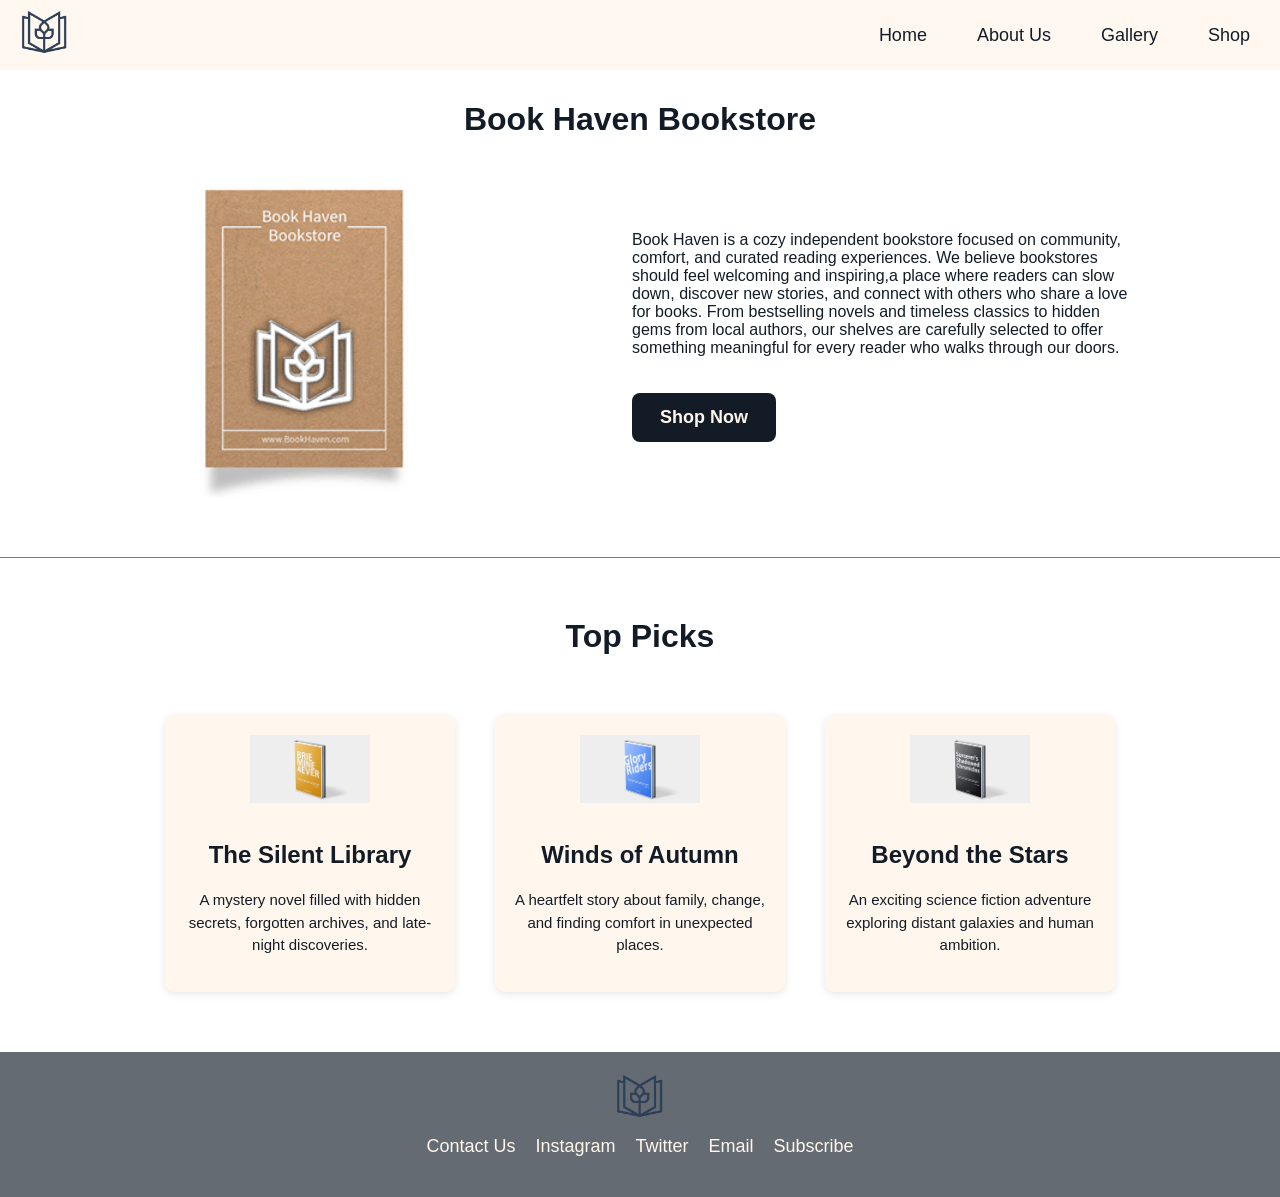
<file: index.html>
<!DOCTYPE html>
<html lang="en">
<head>
    <meta charset="UTF-8">
    <meta name="viewport" content="width=device-width, initial-scale=1.0">
    <title>Book Haven Bookstore</title>

    <link rel="stylesheet" href="styles.css">
</head>

<body>
  
   <header class="site-header">

    <div class="header-logo">
        <a href="index.html">
            <img src="images/logo.png" alt="Book Haven Logo" class="logo">
        </a>
    </div>

    <button class="hamburger" id="hamburger">
        ☰
    </button>

    <nav class="header-nav" id="nav-menu">
        <a href="index.html">Home</a>
        <a href="about.html">About Us</a>
        <a href="gallery.html">Gallery</a>
        <a href="shop.html">Shop</a>
    </nav>

</header>

    <main>
      <h1 class="title">Book Haven Bookstore</h1>
        <div class="home-section">
          <img src="images/Client3_Notebook.png" alt="Book haven bookstore notebook">
          <div class="home-text">
          <p>
            Book Haven is a cozy independent bookstore focused on community,
            comfort, and curated reading experiences. We believe bookstores
            should feel welcoming and inspiring,a place where readers can
            slow down, discover new stories, and connect with others who share
            a love for books. From bestselling novels and timeless classics to
            hidden gems from local authors, our shelves are carefully selected
            to offer something meaningful for every reader who walks through
            our doors.
        </p>
         <a href="shop.html" class="shop-button">Shop Now</a>
        </div>
      </div>
      <hr>
       <h1 class="title">Top Picks</h1>
        
     <div class="top-picks">

    <div class="book-card">
        <img src="images/Client3_Book1.png" alt="Book Cover">

        <h2>The Silent Library</h2>

        <p>
            A mystery novel filled with hidden secrets, forgotten
            archives, and late-night discoveries.
        </p>
    </div>

    <div class="book-card">
        <img src="images/Client3_Book2.png" alt="Book Cover">

        <h2>Winds of Autumn</h2>

        <p>
            A heartfelt story about family, change, and finding
            comfort in unexpected places.
        </p>
    </div>

    <div class="book-card">
        <img src="images/Client3_Book3.png" alt="Book Cover">

        <h2>Beyond the Stars</h2>

        <p>
            An exciting science fiction adventure exploring distant
            galaxies and human ambition.
        </p>
    </div>

</div>
    </main>

    <footer class="site-footer">

    <div class="footer-logo">
        <img src="images/logo.png" alt="Book Haven Footer Logo" class="logo">
    </div>

    <div class="footer-links">

        <a href="#" onclick="toggleContactForm()">Contact Us</a>

        <a href="#">Instagram</a>

        <a href="#">Twitter</a>

        <a href="mailto:contact@bookhaven.com">Email</a>

           <a href="#" onclick="toggleSubscribeForm()">Subscribe</a>

    </div>

    <div id="contact-form" class="contact-form">

        <h3>Contact Us</h3>

        <form id="contact-us-form">

            <label for="name">Name:</label><br>
            <input type="text" id="name" name="name"><br><br>

            <label for="email">Email:</label><br>
            <input type="email" id="email" name="email"><br><br>

            <label for="feedback">Feedback:</label><br>
            <textarea id="feedback" name="feedback"></textarea><br><br>

            <label for="custom-order">Custom Order Request:</label><br>
            <textarea id="custom-order" name="custom-order"></textarea><br><br>

            <input type="submit" value="Submit" required>

        </form>

    </div>
    <div id="subscribe-form" class="contact-form">

    <h3>Subscribe</h3>

    <form id="subscribe-email-form">

        <label for="subscribe-email">Email:</label><br>

        <input 
            type="email" 
            id="subscribe-email" 
            name="subscribe-email" 
            required
        ><br><br>

        <input type="submit" value="Submit">

    </form>

</div>


</footer>
    
    <script>
    const hamburger = document.getElementById("hamburger");
    const navMenu = document.getElementById("nav-menu");

    hamburger.addEventListener("click", () => {
        navMenu.classList.toggle("active");
    });

     function toggleContactForm() {

    const form = document.getElementById("contact-form");

    if (form.style.display === "block") {
        form.style.display = "none";
    } else {
        form.style.display = "block";
    }
  }

     function toggleSubscribeForm() {

    const form = document.getElementById("subscribe-form");

    if (form.style.display === "block") {
        form.style.display = "none";
    } 
    
    else {
        form.style.display = "block";
    }
}

const subscribeForm = document.getElementById("subscribe-email-form");

subscribeForm.addEventListener("submit", saveSubscriberEmail);

function saveSubscriberEmail(event) {

    event.preventDefault();

    const email = document.getElementById("subscribe-email").value;

    localStorage.setItem(
        "subscriberEmail",
        email
    );

    alert("Thank you for subscribing.");

    subscribeForm.reset();
}

     const cartClearButtons = document.querySelectorAll(".clear-cart-button");

    cartClearButtons.forEach(button => {

        button.addEventListener("click", () => {

            alert("Cart cleared.");

        });

    });

    const processOrderButtons = document.querySelectorAll(".process-order-button");

    processOrderButtons.forEach(button => {

        button.addEventListener("click", () => {

            alert("Thank you for your order.");

        });

    });
    
contactForm.addEventListener("submit", saveFormData);

function saveFormData(event) {

    event.preventDefault();

    const customerData = {
        name: document.getElementById("name").value,
        email: document.getElementById("email").value,
        feedback: document.getElementById("feedback").value,
        customOrder: document.getElementById("custom-order").value
    };

    localStorage.setItem(
        "customerData",
        JSON.stringify(customerData)
    );

    alert("Customer information saved.");
}
</script>

</body>
</html>
</file>
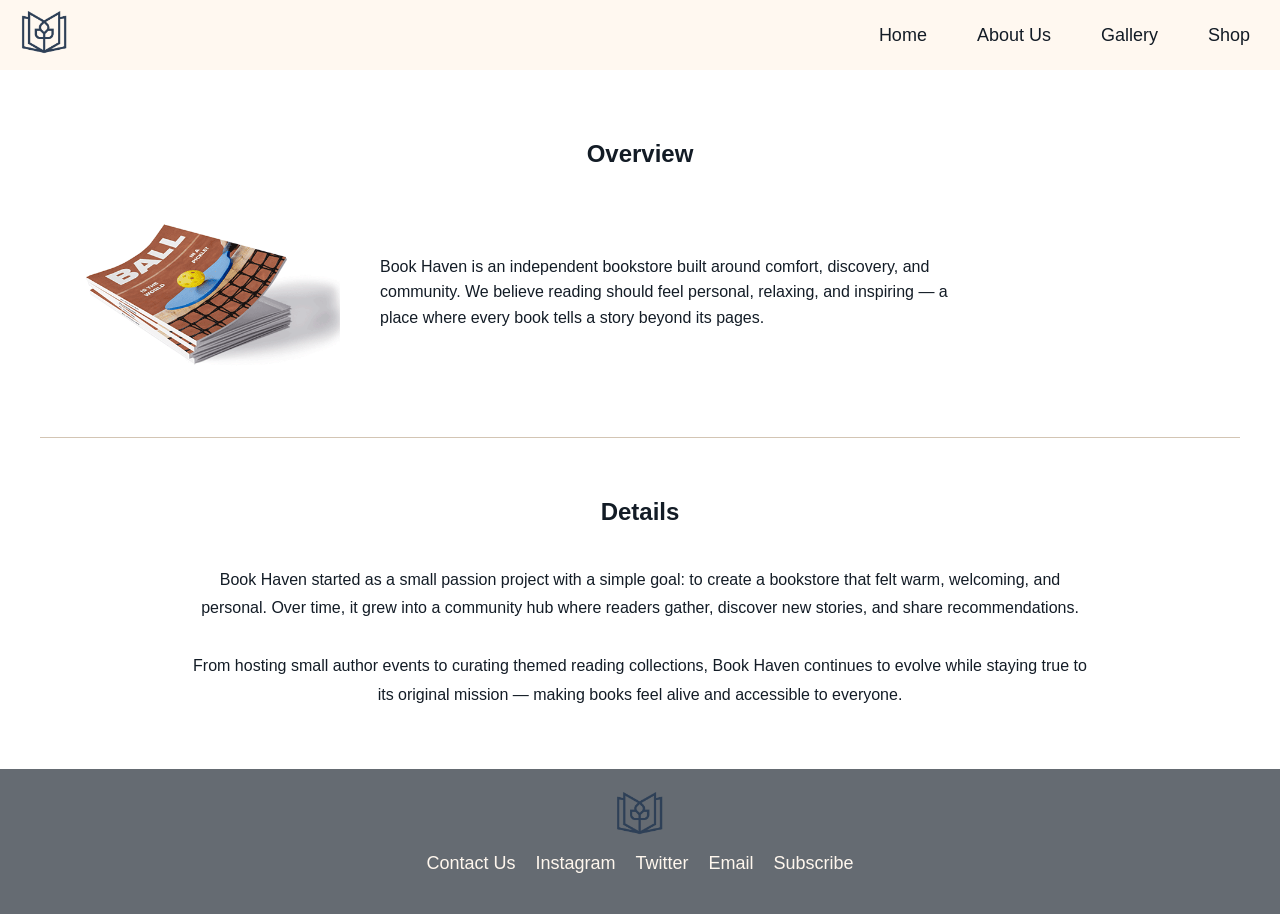
<file: about.html>
<!DOCTYPE html>
<html lang="en">
<head>
    <meta charset="UTF-8">
    <meta name="viewport" content="width=device-width, initial-scale=1.0">
    <title>About Us - Book Haven</title>

    <link rel="stylesheet" href="styles.css">
    <link rel="stylesheet" href="about.css">
</head>

<body>

 <header class="site-header">

    <div class="header-logo">
        <a href="index.html">
            <img src="images/logo.png" alt="Book Haven Logo" class="logo">
        </a>
    </div>

    <button class="hamburger" id="hamburger">
        ☰
    </button>

    <nav class="header-nav" id="nav-menu">
        <a href="index.html">Home</a>
        <a href="about.html">About Us</a>
        <a href="gallery.html">Gallery</a>
        <a href="shop.html">Shop</a>
    </nav>

</header>
<main class="about-page">

    <section class="about-overview">

        <h1>Overview</h1>

        <div class="about-row">

            <img src="images/Client3_Magazine1.png" alt="Book">

            <p>
                Book Haven is an independent bookstore built around comfort,
                discovery, and community. We believe reading should feel
                personal, relaxing, and inspiring — a place where every book
                tells a story beyond its pages.
            </p>

        </div>

    </section>

    <hr>

    <section class="about-details">

        <h2>Details</h2>

        <p>
            Book Haven started as a small passion project with a simple goal:
            to create a bookstore that felt warm, welcoming, and personal.
            Over time, it grew into a community hub where readers gather,
            discover new stories, and share recommendations.
            <br><br>
            From hosting small author events to curating themed reading
            collections, Book Haven continues to evolve while staying true
            to its original mission — making books feel alive and accessible
            to everyone.
        </p>

    </section>

</main>

  <footer class="site-footer">

    <div class="footer-logo">
        <img src="images/logo.png" alt="Book Haven Footer Logo" class="logo">
    </div>

    <div class="footer-links">

        <a href="#" onclick="toggleContactForm()">Contact Us</a>

        <a href="#">Instagram</a>

        <a href="#">Twitter</a>

        <a href="mailto:contact@bookhaven.com">Email</a>
  <a href="#" onclick="toggleSubscribeForm()">Subscribe</a>

    </div>

    <div id="contact-form" class="contact-form">

        <h3>Contact Us</h3>

        <form id="contact-us-form">

            <label for="name">Name:</label><br>
            <input type="text" id="name" name="name"><br><br>

            <label for="email">Email:</label><br>
            <input type="email" id="email" name="email"><br><br>

            <label for="feedback">Feedback:</label><br>
            <textarea id="feedback" name="feedback"></textarea><br><br>

            <label for="custom-order">Custom Order Request:</label><br>
            <textarea id="custom-order" name="custom-order"></textarea><br><br>

            <input type="submit" value="Submit" required>

        </form>

    </div>
    <div id="subscribe-form" class="contact-form">

    <h3>Subscribe</h3>

    <form id="subscribe-email-form">

        <label for="subscribe-email">Email:</label><br>

        <input 
            type="email" 
            id="subscribe-email" 
            name="subscribe-email" 
            required
        ><br><br>

        <input type="submit" value="Submit">

    </form>

</div>

</footer>

     <script>
    const hamburger = document.getElementById("hamburger");
    const navMenu = document.getElementById("nav-menu");

    hamburger.addEventListener("click", () => {
        navMenu.classList.toggle("active");
    });


    function toggleContactForm() {

    const form = document.getElementById("contact-form");

    if (form.style.display === "block") {
        form.style.display = "none";
    } else {
        form.style.display = "block";
    }
    }
    function toggleSubscribeForm() {

    const form = document.getElementById("subscribe-form");

    if (form.style.display === "block") {
        form.style.display = "none";
    } 
    
    else {
        form.style.display = "block";
    }
}

const subscribeForm = document.getElementById("subscribe-email-form");

subscribeForm.addEventListener("submit", saveSubscriberEmail);

function saveSubscriberEmail(event) {

    event.preventDefault();

    const email = document.getElementById("subscribe-email").value;

    localStorage.setItem(
        "subscriberEmail",
        email
    );

    alert("Thank you for subscribing.");

    subscribeForm.reset();
}

     const cartClearButtons = document.querySelectorAll(".clear-cart-button");

    cartClearButtons.forEach(button => {

        button.addEventListener("click", () => {

            alert("Cart cleared.");

        });

    });

    const processOrderButtons = document.querySelectorAll(".process-order-button");

    processOrderButtons.forEach(button => {

        button.addEventListener("click", () => {

            alert("Thank you for your order.");

        });

    });
    contactForm.addEventListener("submit", saveFormData);

function saveFormData(event) {

    event.preventDefault();

    const customerData = {
        name: document.getElementById("name").value,
        email: document.getElementById("email").value,
        feedback: document.getElementById("feedback").value,
        customOrder: document.getElementById("custom-order").value
    };

    localStorage.setItem(
        "customerData",
        JSON.stringify(customerData)
    );

    alert("Customer information saved.");
}

</script>
</body>

</html>
</file>
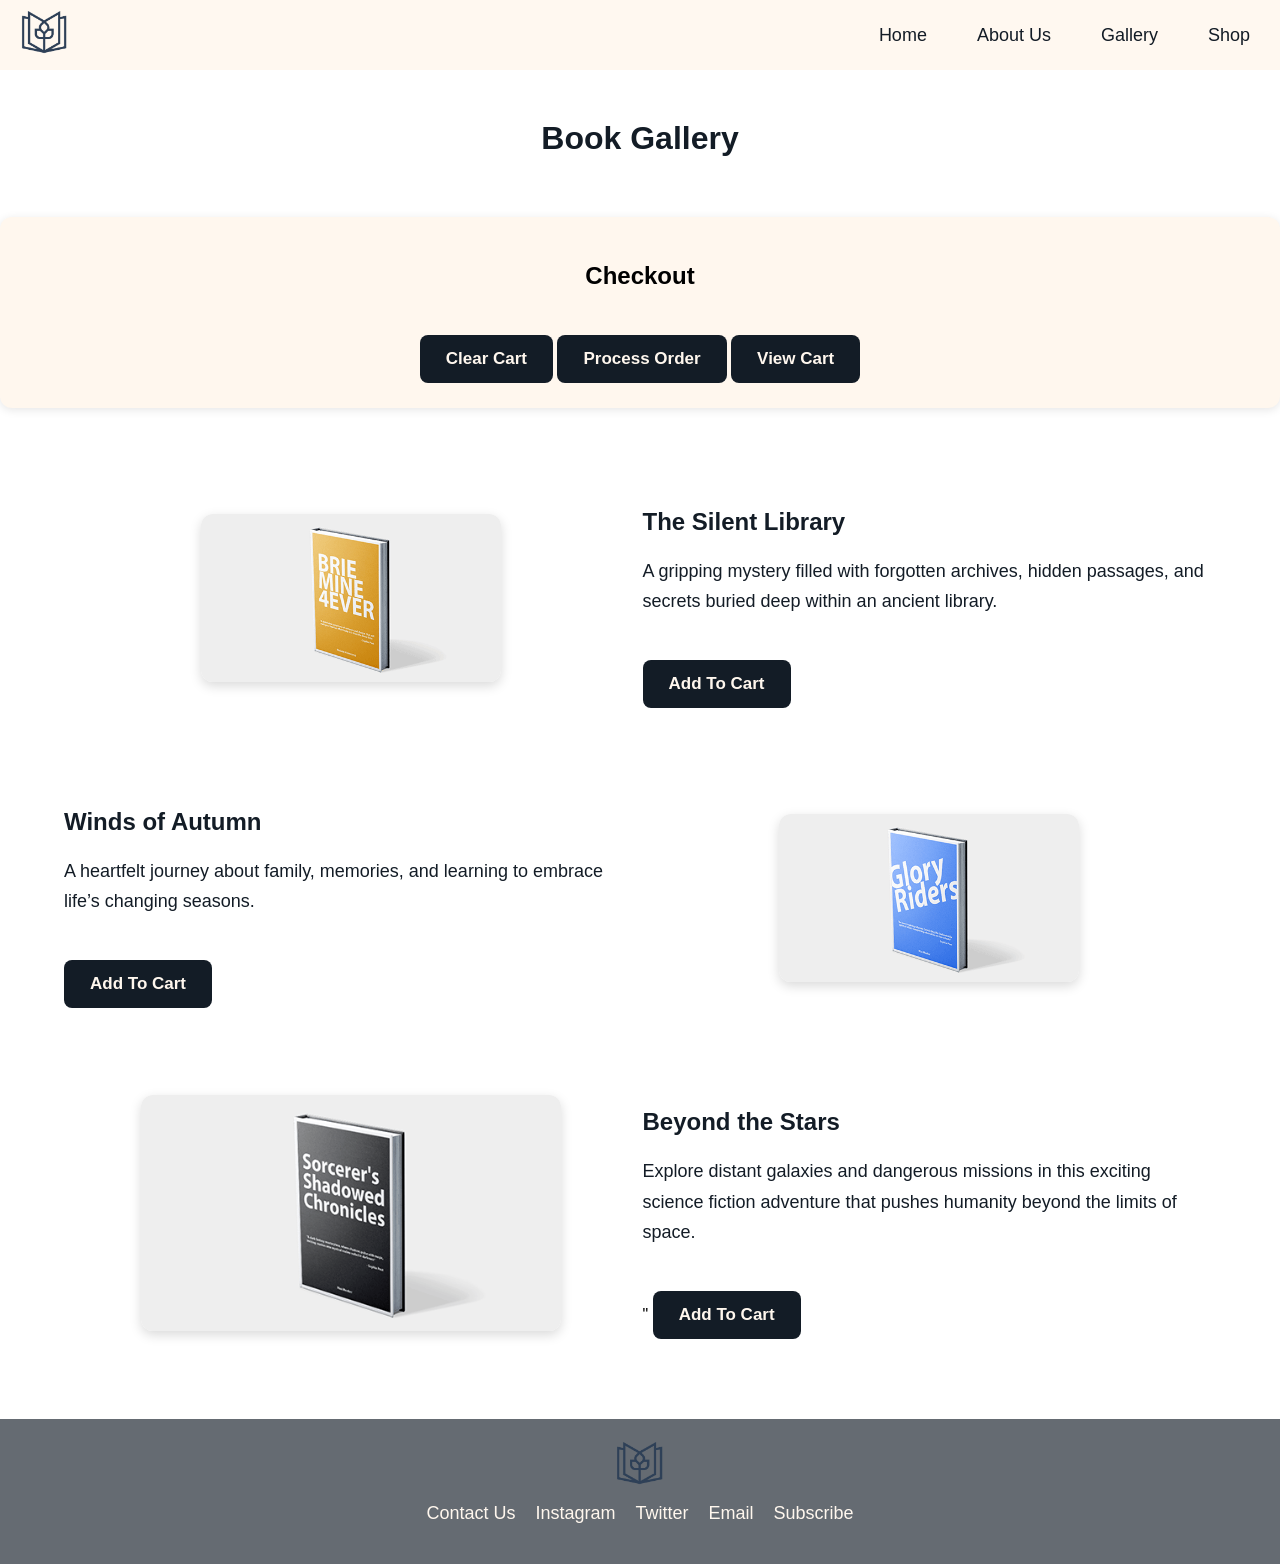
<file: gallery.html>
<!DOCTYPE html>
<html lang="en">
<head>
    <meta charset="UTF-8">
    <meta name="viewport" content="width=device-width, initial-scale=1.0">

    <title>Book Haven Gallery</title>

    <link rel="stylesheet" href="styles.css">
    <link rel="stylesheet" href="gallery.css">
</head>

<body>

<header class="site-header">

    <div class="header-logo">
        <a href="index.html">
            <img src="images/logo.png" alt="Book Haven Logo" class="logo">
        </a>
    </div>

    <button class="hamburger" id="hamburger">
        ☰
    </button>

    <nav class="header-nav" id="nav-menu">
        <a href="index.html">Home</a>
        <a href="about.html">About Us</a>
        <a href="gallery.html">Gallery</a>
        <a href="shop.html">Shop</a>
    </nav>

</header>

<main>
    

<div id="cart-modal" class="hidden">
    <div class="modal-content">
        <h2>Cart</h2>

        <ul id="cart-items"></ul>

        <button id="close-modal">Close</button>
    </div>
</div>

    <h1 class="gallery-title">Book Gallery</h1>
      <div class="checkout-card">
            <h2>Checkout</h2>
            <button class="clear-cart-button">Clear Cart</button>
            <button class="process-order-button">Process Order</button>
            <button class="view-cart-button">View Cart</button>
        </div>

    <section class="gallery-book">

        <div class="book-image">
            <img src="images/Client3_Book1.png" alt="The Silent Library">
        </div>

        <div class="book-text">
            <h2>The Silent Library</h2>

            <p>
                A gripping mystery filled with forgotten archives,
                hidden passages, and secrets buried deep within
                an ancient library.
            </p>

            <button class="cart-button" data-item="The Silent Library">
                Add To Cart
            </button>
        </div>

    </section>

    <section class="gallery-book reverse">

        <div class="book-image">
            <img src="images/Client3_Book2.png" alt="Winds of Autumn">
        </div>

        <div class="book-text">
            <h2>Winds of Autumn</h2>

            <p>
                A heartfelt journey about family, memories,
                and learning to embrace life’s changing seasons.
            </p>

            <button class="cart-button" data-item="Winds of Autumn">
                Add To Cart
            </button>
        </div>

    </section>

    <section class="gallery-book large-book">

        <div class="book-image">
            <img src="images/Client3_Book3.png" alt="Beyond the Stars">
        </div>

        <div class="book-text">
            <h2>Beyond the Stars</h2>

            <p>
                Explore distant galaxies and dangerous missions
                in this exciting science fiction adventure that
                pushes humanity beyond the limits of space.
            </p>
"
            <button class="cart-button" data-item="Beyond the Stars">
                Add To Cart
            </button>
        </div>

    </section>

</main>

<footer class="site-footer">

    <div class="footer-logo">
        <img src="images/logo.png" alt="Book Haven Footer Logo" class="logo">
    </div>

    <div class="footer-links">

        <a href="#" onclick="toggleContactForm()">Contact Us</a>

        <a href="#">Instagram</a>

        <a href="#">Twitter</a>

        <a href="mailto:contact@bookhaven.com">Email</a>

         <a href="#" onclick="toggleSubscribeForm()">Subscribe</a>

    </div>

    <div id="contact-form" class="contact-form">

        <h3>Contact Us</h3>

        <form id="contact-us-form">

            <label for="name">Name:</label><br>
            <input type="text" id="name" name="name"><br><br>

            <label for="email">Email:</label><br>
            <input type="email" id="email" name="email"><br><br>

            <label for="feedback">Feedback:</label><br>
            <textarea id="feedback" name="feedback"></textarea><br><br>

            <label for="custom-order">Custom Order Request:</label><br>
            <textarea id="custom-order" name="custom-order"></textarea><br><br>

            <input type="submit" value="Submit" required>

        </form>

    </div>
    <div id="subscribe-form" class="contact-form">

    <h3>Subscribe</h3>

    <form id="subscribe-email-form">

        <label for="subscribe-email">Email:</label><br>

        <input 
            type="email" 
            id="subscribe-email" 
            name="subscribe-email" 
            required
        ><br><br>

        <input type="submit" value="Submit">

    </form>

</div>

</footer>

<script>

    const hamburger = document.getElementById("hamburger");
    const navMenu = document.getElementById("nav-menu");

    hamburger.addEventListener("click", () => {
        navMenu.classList.toggle("active");
    });

    const cartButtons = document.querySelectorAll(".cart-button");

    cartButtons.forEach(button => {

        button.addEventListener("click", function(event) {
            addToCart(event);
            alert("Item added to the cart.");

        });
    });

    function addToCart(event) {
    const key = "cart";
    const item = event.currentTarget.dataset.item;
    
    const cart = JSON.parse(sessionStorage.getItem(key)) || [];

    cart.push(item);

    sessionStorage.setItem(key, JSON.stringify(cart));

    console.log(`Successfully added "${item}" to cart.`);
}
        
     function toggleContactForm() {

    const form = document.getElementById("contact-form");

    if (form.style.display === "block") {
        form.style.display = "none";
    } else {
        form.style.display = "block";
    }
     }
     function toggleSubscribeForm() {

    const form = document.getElementById("subscribe-form");

    if (form.style.display === "block") {
        form.style.display = "none";
    } 
    
    else {
        form.style.display = "block";
    }
}

const subscribeForm = document.getElementById("subscribe-email-form");

subscribeForm.addEventListener("submit", saveSubscriberEmail);

function saveSubscriberEmail(event) {

    event.preventDefault();

    const email = document.getElementById("subscribe-email").value;

    localStorage.setItem(
        "subscriberEmail",
        email
    );

    alert("Thank you for subscribing.");

    subscribeForm.reset();
}

    const cartClearButtons = document.querySelectorAll(".clear-cart-button");

cartClearButtons.forEach(button => {

    button.addEventListener("click", () => {

       sessionStorage.removeItem("cart");

        alert("Cart cleared.");

    });

});

   const processOrderButtons = document.querySelectorAll(".process-order-button");

processOrderButtons.forEach(button => {

    button.addEventListener("click", () => {

       sessionStorage.removeItem("cart");

        alert("Thank you for your order.");

    });

});
    


const viewCartBtn = document.querySelector(".view-cart-button");
const modal = document.getElementById("cart-modal");
const closeBtn = document.getElementById("close-modal");
const cartItemsList = document.getElementById("cart-items");

viewCartBtn.addEventListener("click", openCart);
closeBtn.addEventListener("click", closeCart);

function openCart() {

   const cart = JSON.parse(sessionStorage.getItem("cart")) || [];

    cartItemsList.innerHTML = "";

    cart.forEach(item => {
        const li = document.createElement("li");
        li.textContent = item;
        cartItemsList.appendChild(li);
    });

    modal.classList.remove("hidden");
}

function closeCart() {
    modal.classList.add("hidden");
}


const contactForm = document.getElementById("contact-us-form");

contactForm.addEventListener("submit", saveFormData);

function saveFormData(event) {

    event.preventDefault();

    const customerData = {
        name: document.getElementById("name").value,
        email: document.getElementById("email").value,
        feedback: document.getElementById("feedback").value,
        customOrder: document.getElementById("custom-order").value
    };

    localStorage.setItem(
        "customerData",
        JSON.stringify(customerData)
    );

    alert("Customer information saved.");
}


</script>

</body>
</html>
</file>
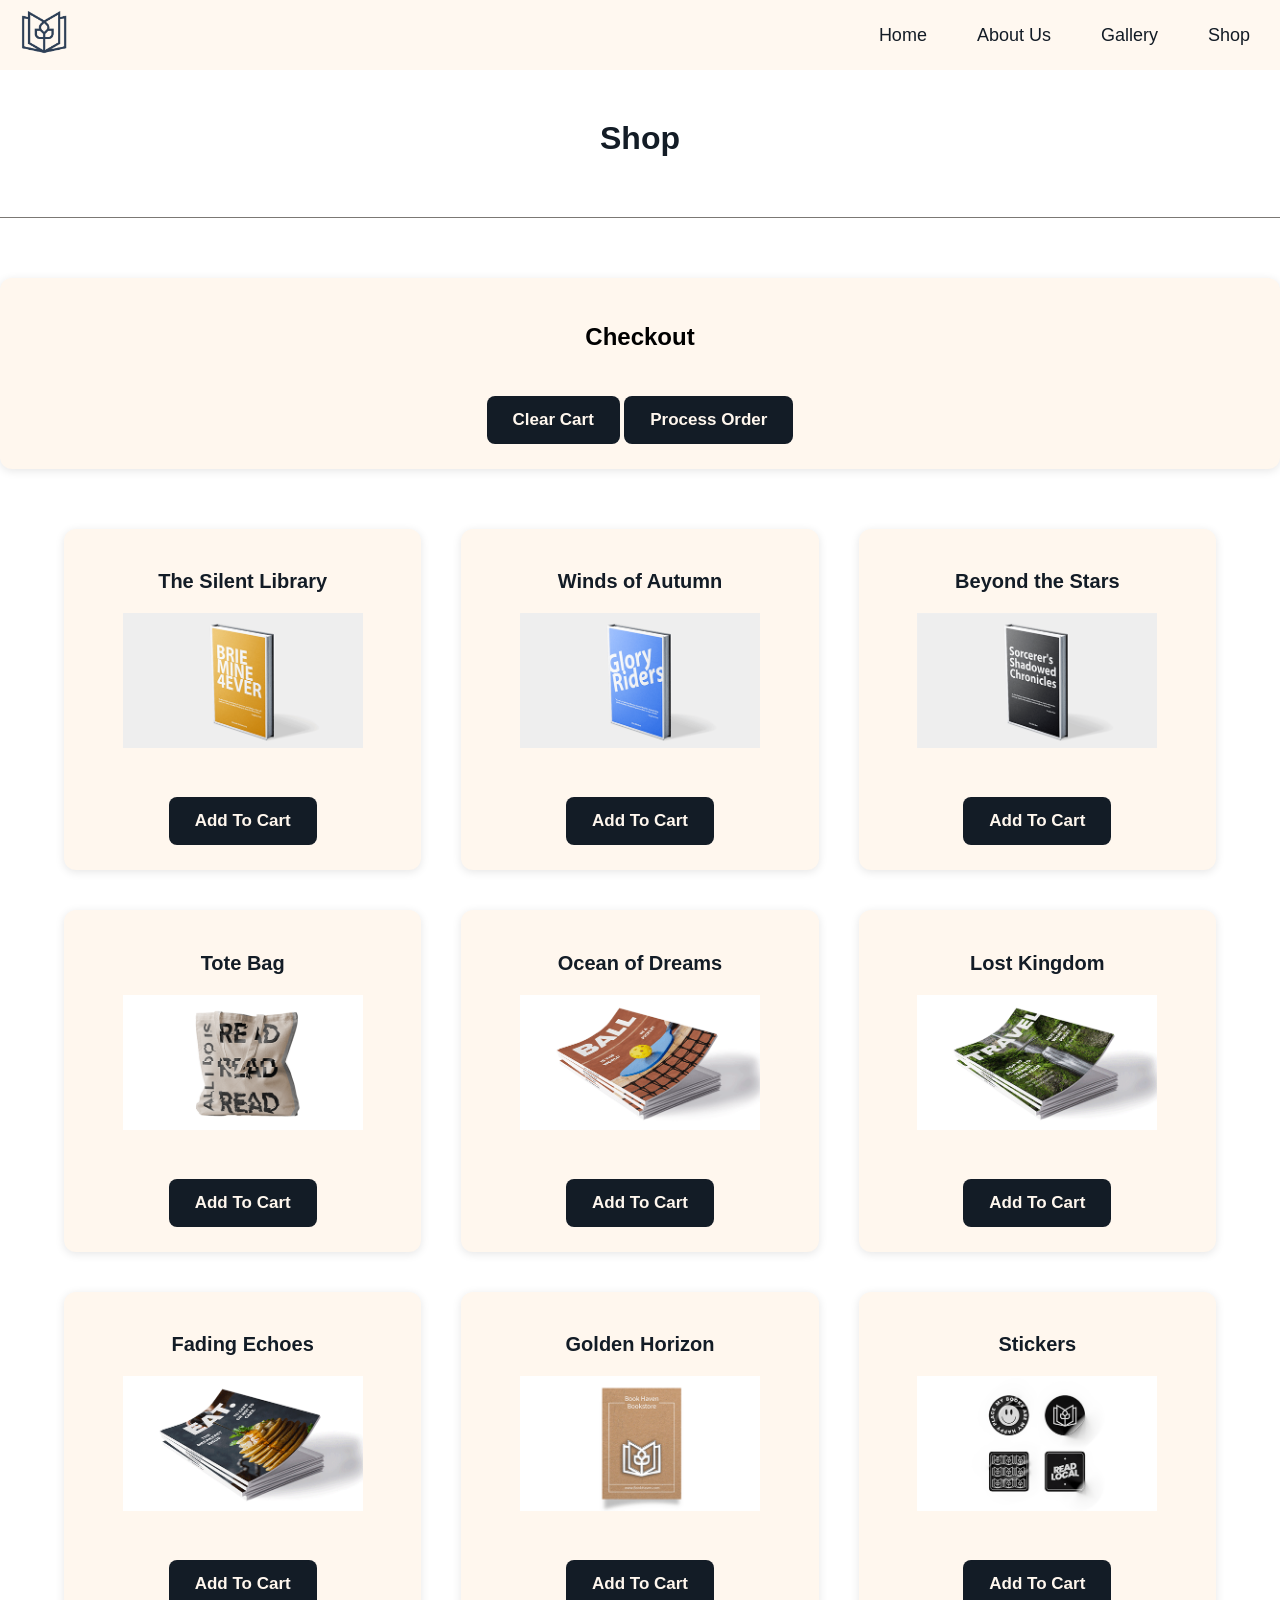
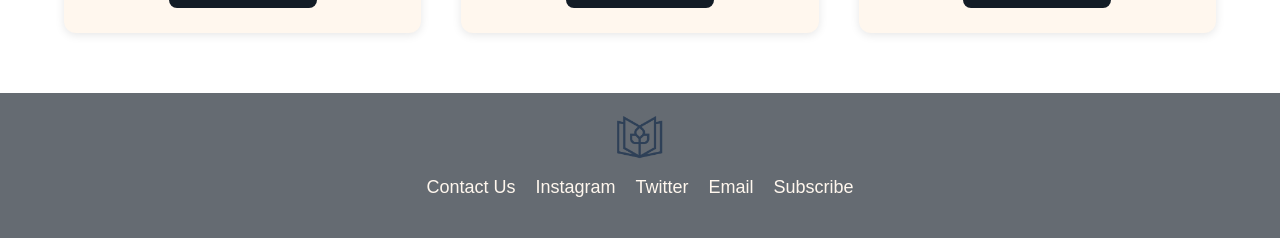
<file: shop.html>
<!DOCTYPE html>
<html lang="en">
<head>
    <meta charset="UTF-8">
    <meta name="viewport" content="width=device-width, initial-scale=1.0">
    <title>Book Haven Bookstore</title>

    <link rel="stylesheet" href="styles.css">
    <link rel="stylesheet" href="shop.css">
</head>

<body>
  
   <header class="site-header">

    <div class="header-logo">
        <a href="index.html">
            <img src="images/logo.png" alt="Book Haven Logo" class="logo">
        </a>
    </div>

    <button class="hamburger" id="hamburger">
        ☰
    </button>

    <nav class="header-nav" id="nav-menu">
        <a href="index.html">Home</a>
        <a href="about.html">About Us</a>
        <a href="gallery.html">Gallery</a>
        <a href="shop.html">Shop</a>
    </nav>

</header>

<main>

    <h1 class="shop-title">Shop</h1>

    <hr>
    
    <div class="checkout-card">
            <h2>Checkout</h2>
            <button class="clear-cart-button">Clear Cart</button>
            <button class="process-order-button">Process Order</button>
        </div>

    <section class="shop-grid">

        <div class="shop-card">
            <h2>The Silent Library</h2>

            <img src="images/Client3_Book1.png" alt="The Silent Library">

            <button class="cart-button">Add To Cart</button>
        </div>

        <div class="shop-card">
            <h2>Winds of Autumn</h2>

            <img src="images/Client3_Book2.png" alt="Winds of Autumn">

            <button class="cart-button">Add To Cart</button>
        </div>

        <div class="shop-card">
            <h2>Beyond the Stars</h2>

            <img src="images/Client3_Book3.png" alt="Beyond the Stars">

            <button class="cart-button">Add To Cart</button>
        </div>

        <div class="shop-card">
            <h2>Tote Bag</h2>

            <img src="images/Client3_ToteBag.png" alt="Tote">

            <button class="cart-button">Add To Cart</button>
        </div>

        <div class="shop-card">
            <h2>Ocean of Dreams</h2>

            <img src="images/Client3_Magazine1.png" alt="Ocean of Dreams">

            <button class="cart-button">Add To Cart</button>
        </div>

        <div class="shop-card">
            <h2>Lost Kingdom</h2>

            <img src="images/Client3_Magazine2.png" alt="Lost Kingdom">

            <button class="cart-button">Add To Cart</button>
        </div>

        <div class="shop-card">
            <h2>Fading Echoes</h2>

            <img src="images/Client3_Magazine3.png" alt="Fading Echoes">

            <button class="cart-button">Add To Cart</button>
        </div>

        <div class="shop-card">
            <h2>Golden Horizon</h2>

            <img src="images/Client3_Notebook.png" alt="Golden Horizon">

            <button class="cart-button">Add To Cart</button>
        </div>

        <div class="shop-card">
            <h2>Stickers</h2>

            <img src="images/Client3_Stickers.png" alt="Stickers">

            <button class="cart-button">Add To Cart</button>
        </div>

    </section>

</main>
  
  <footer class="site-footer">

    <div class="footer-logo">
        <img src="images/logo.png" alt="Book Haven Footer Logo" class="logo">
    </div>

    <div class="footer-links">

        <a href="#" onclick="toggleContactForm()">Contact Us</a>

        <a href="#">Instagram</a>

        <a href="#">Twitter</a>

        <a href="mailto:contact@bookhaven.com">Email</a>

         <a href="#" onclick="toggleSubscribeForm()">Subscribe</a>

    </div>

    <div id="contact-form" class="contact-form">

        <h3>Contact Us</h3>

        <form id="contact-us-form">

            <label for="name">Name:</label><br>
            <input type="text" id="name" name="name"><br><br>

            <label for="email">Email:</label><br>
            <input type="email" id="email" name="email"><br><br>

            <label for="feedback">Feedback:</label><br>
            <textarea id="feedback" name="feedback"></textarea><br><br>

            <label for="custom-order">Custom Order Request:</label><br>
            <textarea id="custom-order" name="custom-order"></textarea><br><br>

            <input type="submit" value="Submit" required>

        </form>

    </div>
    <div id="subscribe-form" class="contact-form">

    <h3>Subscribe</h3>

    <form id="subscribe-email-form">

        <label for="subscribe-email">Email:</label><br>

        <input 
            type="email" 
            id="subscribe-email" 
            name="subscribe-email" 
            required
        ><br><br>

        <input type="submit" value="Submit">

    </form>

</div>


</footer>
    <script>
    const hamburger = document.getElementById("hamburger");
    const navMenu = document.getElementById("nav-menu");

    hamburger.addEventListener("click", () => {
        navMenu.classList.toggle("active");
    });

     const cartButtons = document.querySelectorAll(".cart-button");

    cartButtons.forEach(button => {

        button.addEventListener("click", () => {

            alert("Item added to the cart.");

        });

    });
    function toggleContactForm() {

    const form = document.getElementById("contact-form");

    if (form.style.display === "block") {
        form.style.display = "none";
    } else {
        form.style.display = "block";
    }

}

function toggleSubscribeForm() {

    const form = document.getElementById("subscribe-form");

    if (form.style.display === "block") {
        form.style.display = "none";
    } 
    
    else {
        form.style.display = "block";
    }
}

const subscribeForm = document.getElementById("subscribe-email-form");

subscribeForm.addEventListener("submit", saveSubscriberEmail);

function saveSubscriberEmail(event) {

    event.preventDefault();

    const email = document.getElementById("subscribe-email").value;

    localStorage.setItem(
        "subscriberEmail",
        email
    );

    alert("Thank you for subscribing.");

    subscribeForm.reset();
}

const cartClearButtons = document.querySelectorAll(".clear-cart-button");

cartClearButtons.forEach(button => {

    button.addEventListener("click", () => {

        alert("Cart cleared.");

    });

});

const processOrderButtons = document.querySelectorAll(".process-order-button");

processOrderButtons.forEach(button => {

    button.addEventListener("click", () => {

        alert("Thank you for your order.");

    });

});
    
contactForm.addEventListener("submit", saveFormData);

function saveFormData(event) {

    event.preventDefault();

    const customerData = {
        name: document.getElementById("name").value,
        email: document.getElementById("email").value,
        feedback: document.getElementById("feedback").value,
        customOrder: document.getElementById("custom-order").value
    };

    localStorage.setItem(
        "customerData",
        JSON.stringify(customerData)
    );

    alert("Customer information saved.");
}
</script>

</body>
</html>
</file>
<file: styles.css>
body {
    margin: 0;
    font-family: Arial, sans-serif;
}

header {
    position: fixed;
    top: 0;
    left: 0;

    width: 100%;
    height: 70px;

    background-color: #fff7eedf;
    color: #fff7ee;

    display: flex;
    align-items: center;
    padding-left: 20px;

    z-index: 1000;
}

p { 
    color:#131c26
}

h1 { 
    color:#131c26
}

.title 
{ 
    text-align: center;
}

.logo 
{ 
    height: 50px;
    width: auto;

    object-fit: contain;
}

main {
    padding-top: 80px;
}

.content {
    height: 2000px;
}

nav {
    margin-left: auto;

    display: flex;
    gap: 0px; 
}

nav a {
    color: #131c26;
    text-decoration: none;
    font-size: 18px;

    padding-right: 50px;
    border-radius: 5px;

    transition: background 0.2s;
}

nav a:hover {
    background: #af9e8a55;
}

.hamburger {
    display: none;

    margin-left: auto;
    margin-right: 30px;

    font-size: 32px;
    background: none;
    border: none;

    color: #131c26;
    cursor: pointer;
}

@media (max-width: 768px) {

    .hamburger {
        display: block;
    }

    nav {
        display: none;

        position: absolute;
        top: 70px;
        right: 0;

        width: 100%;

        background-color: #fff7ee;

        flex-direction: column;
        align-items: center;

        padding: 20px 0;
        gap: 20px;
    }

    nav.active {
        display: flex;
    }

    nav a {
        padding-right: 0;
        font-size: 22px;
    }
}


.footer-links {
    display: flex;
    gap: 40px;
}

.footer-links a {
    color: #fff7ee;

    text-decoration: none;
    font-size: 18px;

    transition: opacity 0.2s;
}

.footer-links a:hover {
    opacity: 0.7;
}

@media (max-width: 768px) {

    .site-footer {
        flex-direction: column;
        gap: 20px;

        text-align: center;
    }

    .footer-links {
        flex-direction: column;
        gap: 15px;
    }
}

hr {
    border: none;

    height: 1px;

    background-color: #7b7874;

    margin: 60px 0;
}

.top-picks {
    display: flex;

    justify-content: center;

    gap: 40px;

    margin: 60px 0;

    flex-wrap: wrap;
}

.book-card {
    width: 250px;

    background-color: #fff7ee;

    border-radius: 10px;

    padding: 20px;

    text-align: center;

    box-shadow: 0 2px 8px rgba(0,0,0,0.1);
}

.book-card img {
    width: 120px;
    height: auto;

    margin-bottom: 15px;
}

.book-card h2 {
    color: #131c26;
}

.book-card p {
    font-size: 15px;

    line-height: 1.5;
}

.shop-button {
    display: inline-block;

    margin-top: 20px;

    background-color: #131c26;
    color: #fff7ee;

    text-decoration: none;

    padding: 14px 28px;

    border-radius: 8px;

    font-weight: bold;
    font-size: 18px;

    transition: 0.2s;
}

.shop-button:hover {
    opacity: 0.85;

    transform: scale(1.03);
}

.home-section {
    display: flex;
    align-items: center;
    gap: 2rem;
}

.home-section img {
    width: 600px;
    border-radius: 12px;
}

.home-text {
    max-width: 500px;
}

@media (max-width: 768px) {

    .home-section {
        flex-direction: column;
        align-items: center;
        text-align: center;
    }

    .home-image {
        width: 100%;
    }

    .home-image img {
        width: 100%;
        height: auto;
        display: block;
    }

    .home-text {
        position: static; 
        max-width: 100%;
    }

    .shop-button {
        margin-top: 15px;
    }
}

.cart-button {
    margin-top: 25px;

    background-color: #131c26;
    color: #fff7ee;

    border: none;

    padding: 14px 26px;

    border-radius: 8px;

    font-size: 17px;
    font-weight: bold;

    cursor: pointer;

    transition: 0.2s;
}

.cart-button:hover {
    opacity: 0.9;

    transform: scale(1.03);
}
.site-footer {
    background-color: #656b72;

    display: flex;
    flex-direction: column;
    justify-content: space-between;
    align-items: center;

    padding: 20px 40px;
}

.footer-links {
    display: flex;
    gap: 20px;
    margin-top: 10px;
    margin-bottom: 20px;
}

.contact-form {
    display: none;
    width: 100%;
    max-width: 500px;
    text-align: left;
}

.contact-form input,
.contact-form textarea {
    width: 100%;
    padding: 8px;
    margin-top: 5px;
    margin-bottom: 15px;
}

.contact-form textarea {
    height: 100px;
}

.checkout-card {
    background-color: #fff7ee;

    padding: 25px;

    border-radius: 12px;

    text-align: center;

    box-shadow: 0 2px 10px rgba(0,0,0,0.1);
}

.process-order-button {
    margin-top: 25px;

    background-color: #131c26;
    color: #fff7ee;

    border: none;

    padding: 14px 26px;

    border-radius: 8px;

    font-size: 17px;
    font-weight: bold;

    cursor: pointer;

    transition: 0.2s;
}

.process-order-button:hover {
    opacity: 0.9;

    transform: scale(1.03);
}
.clear-cart-button {
    margin-top: 25px;

    background-color: #131c26;
    color: #fff7ee;

    border: none;

    padding: 14px 26px;

    border-radius: 8px;

    font-size: 17px;
    font-weight: bold;

    cursor: pointer;

    transition: 0.2s;
}

.clear-cart-button:hover {
    opacity: 0.9;

    transform: scale(1.03);
}


.view-cart-button {
    margin-top: 25px;

    background-color: #131c26;
    color: #fff7ee;

    border: none;

    padding: 14px 26px;

    border-radius: 8px;

    font-size: 17px;
    font-weight: bold;

    cursor: pointer;

    transition: 0.2s;
}

.view-cart-button:hover {
    opacity: 0.9;

    transform: scale(1.03);
}

.hidden {
    display: none;
}

#cart-modal {
    position: fixed;
    inset: 0;
    background: rgba(0,0,0,0.5);

    justify-content: center;
    align-items: center;
}

#cart-modal.hidden {
    display: none;
}

#cart-modal:not(.hidden) {
    display: flex;
}

.modal-content {
    background: white;
    padding: 20px;
    width: 300px;
}
</file>
<file: about.css>
.about-page {
    padding: 120px 40px 60px;
}

.about-overview h1,
.about-details h2 {
    text-align: center;
    color: #131c26;
    margin-bottom: 40px;
}

.about-row {
    display: flex;
    align-items: center;
    gap: 40px;

    margin-bottom: 50px;
}

.about-row img {
    width: 300px;
    height: auto;
    border-radius: 8px;
}

.about-row p {
    max-width: 600px;
    line-height: 1.6;
}

hr {
    border: none;
    height: 1px;
    background-color: #d3c5b4;
    margin: 60px 0;
}

.about-details p {
    max-width: 900px;
    margin: 0 auto;
    line-height: 1.8;
    text-align: center;
}

@media (max-width: 768px) {

    .about-row {
        flex-direction: column;
        text-align: center;
    }

    .about-row img {
        width: 100%;
        max-width: 400px;
    }

    .about-row p {
        max-width: 100%;
    }
}
</file>
<file: gallery.css>
.gallery-title {
    text-align: center;

    margin-top: 40px;
    margin-bottom: 60px;

    color: #131c26;
}

.gallery-book {
    display: flex;

    align-items: center;
    justify-content: center;

    gap: 5px;

    margin: 80px auto;

    width: 90%;
    max-width: 1200px;
}

.gallery-book.reverse {
    flex-direction: row-reverse;
}

.book-text {
    flex: 1;
}

.book-text h2 {
    color: #131c26;

    margin-bottom: 20px;
}

.book-text p {
    line-height: 1.7;

    font-size: 18px;
}

.book-image {
    flex: 1;

    display: flex;
    justify-content: center;
}

.book-image img {
    width: 300px;

    border-radius: 12px;

    box-shadow: 0 4px 12px rgba(0,0,0,0.15);
}

.large-book img {
    width: 420px;
}



@media (max-width: 768px) {

    .gallery-book,
    .gallery-book.reverse {
        flex-direction: column;

        text-align: center;
    }

    .book-image img {
        width: 220px;
    }

    .large-book img {
        width: 280px;
    }
}
</file>
<file: shop.css>
.shop-title {
    text-align: center;

    margin-top: 40px;

    color: #131c26;
}

.shop-grid {
    display: grid;

    grid-template-columns: repeat(3, 1fr);

    gap: 40px;

    width: 90%;
    max-width: 1200px;

    margin: 60px auto;
}

.shop-card {
    background-color: #fff7ee;

    padding: 25px;

    border-radius: 12px;

    text-align: center;

    box-shadow: 0 2px 10px rgba(0,0,0,0.1);
}

.shop-card h2 {
    font-size: 20px;

    margin-bottom: 20px;

    color: #131c26;
}

.shop-card img {
    width: 240px;

    margin-bottom: 20px;
}

@media (max-width: 768px) {

    .shop-grid {
        grid-template-columns: 1fr;
    }

}
</file>
